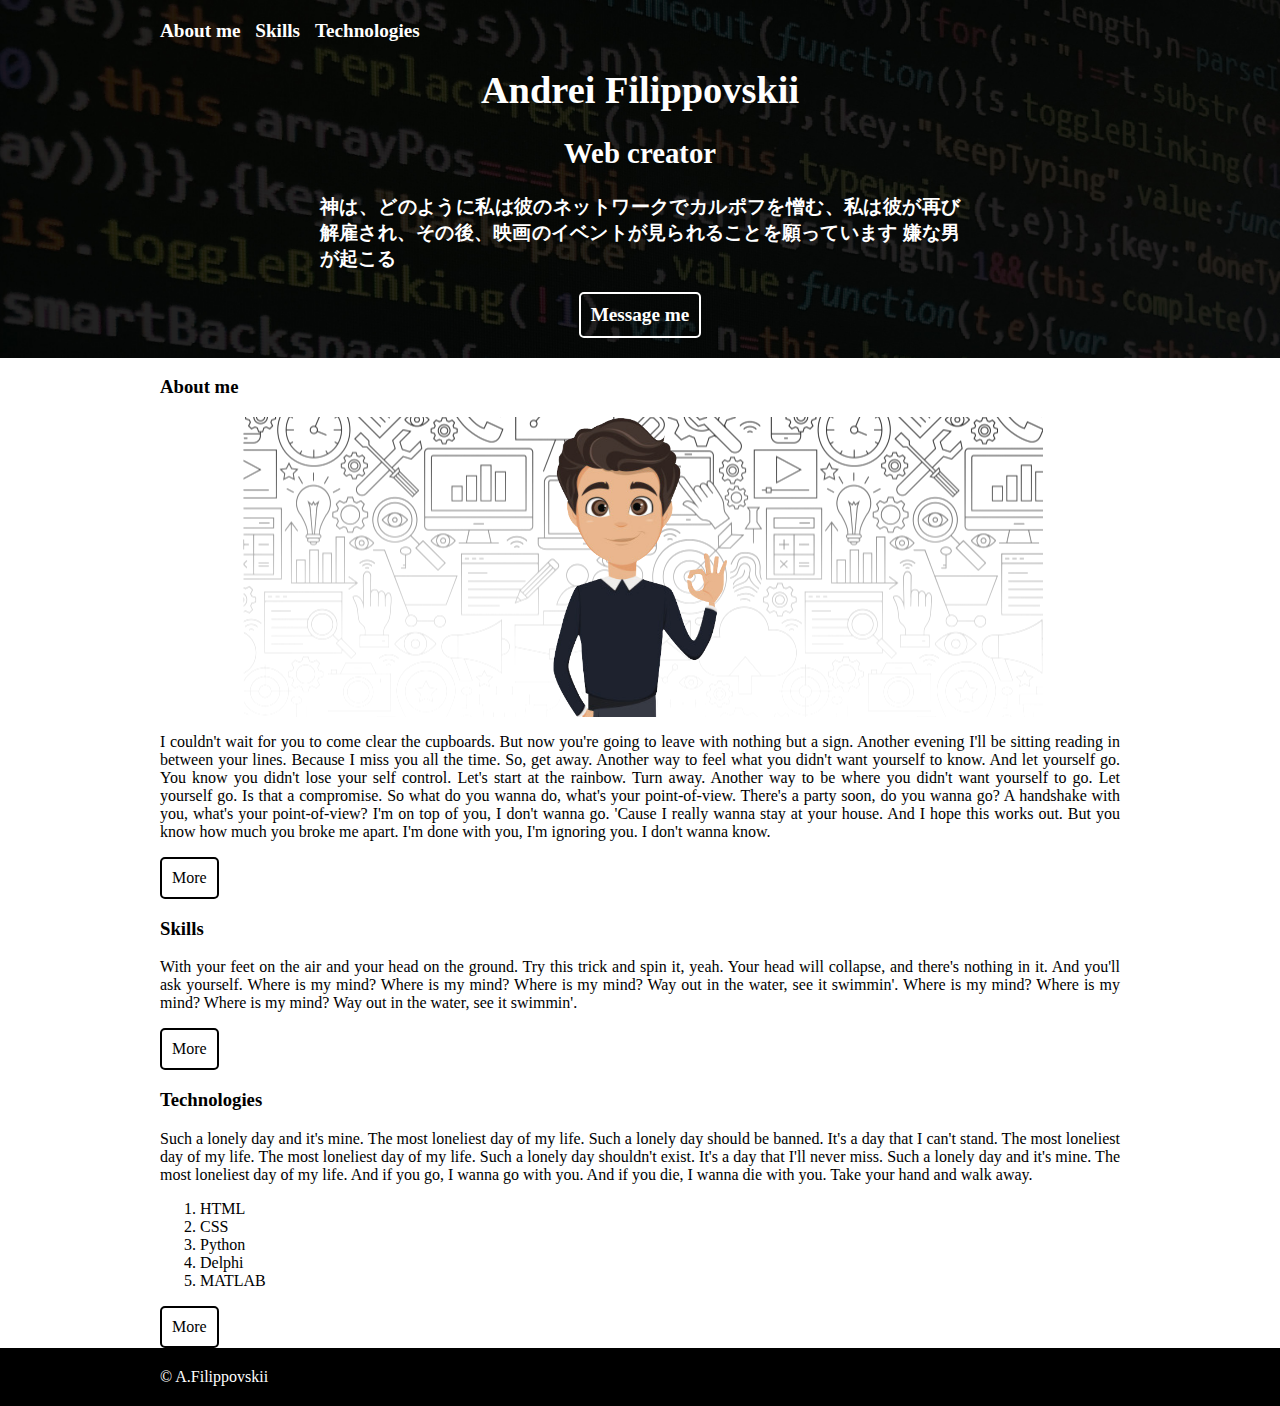
<file: index.html>
<!DOCTYPE html>
<html lang="ru">

<head>
    <meta charset="UTF-8">
    <title>Web A.F</title>
    <link rel="stylesheet" href="style.css">
</head>

<body>
    <header class="header">
        <div class="container">
            <nav class="main-menu">
                <ul>
                    <li><a href="#about">About me</a></li>
                    <li><a href="#skills">Skills</a></li>
                    <li><a href="#technologies">Technologies</a></li>
                </ul>
            </nav>
        </div>
        <div class="text-center">
            <h1>Andrei Filippovskii</h1>
            <h2>Web creator</h2>
            <p class="w-50 mx-auto"> 神は、どのように私は彼のネットワークでカルポフを憎む、私は彼が再び解雇され、その後、映画のイベントが見られることを願っています
                嫌な男が起こる</p>
            <a class="btn contact-me-btn" href="mailto:arteya.af@gmail.com">Message me</a>
        </div>
    </header>
    <main>
        <div class="container">
            <section id="about">
                <h3>About me</h3>
                
                <figure class="avatar">
                    <img src="images/person.png" alt="person">
                </figure>
                

                <p>I couldn't wait for you to come clear the cupboards.
                    But now you're going to leave with nothing but a sign.
                    Another evening I'll be sitting reading in between your lines.
                    Because I miss you all the time.
                    So, get away.
                    Another way to feel what you didn't want yourself to know.
                    And let yourself go.
                    You know you didn't lose your self control.
                    Let's start at the rainbow.
                    Turn away.
                    Another way to be where you didn't want yourself to go.
                    Let yourself go.
                    Is that a compromise.
                    So what do you wanna do, what's your point-of-view.
There's a party soon, do you wanna go?
A handshake with you, what's your point-of-view?
I'm on top of you, I don't wanna go.
'Cause I really wanna stay at your house.
And I hopе this works out.
But you know how much you broke me apart.
I'm done with you, I'm ignoring you.
I don't wanna know.
                </p>
                <a class="btn" href="about.html">More</a>
            </section>
            <section id="skills">
                <h3>Skills</h3>
    
                <p>With your feet on the air and your head on the ground.
                    Try this trick and spin it, yeah.
                    Your head will collapse, and there's nothing in it.
                    And you'll ask yourself.
                    Where is my mind?
Where is my mind?
Where is my mind?
Way out in the water, see it swimmin'.
Where is my mind?
Where is my mind?
Where is my mind?
Way out in the water, see it swimmin'.
                </p>
    
                <a class="btn" href="skills.html">More</a>
            </section>
            <section id="technologies">
                <h3>Technologies</h3>
    
                <p>Such a lonely day and it's mine.
                    The most loneliest day of my life.
                    Such a lonely day should be banned.
                    It's a day that I can't stand.
                    The most loneliest day of my life.
The most loneliest day of my life.
Such a lonely day shouldn't exist.
It's a day that I'll never miss.
Such a lonely day and it's mine.
The most loneliest day of my life.
And if you go, I wanna go with you.
And if you die, I wanna die with you.
Take your hand and walk away.
                </p>

                <ol>
                    <li>HTML</li>
                    <li>CSS</li>
                    <li>Python</li>
                    <li>Delphi</li>
                    <li>MATLAB</li>
                </ol>
    
                <a class="btn" href="technologies.html">More</a>
            </section>
        </div>
        
    </main>

    <footer class="footer">
        <div class="container">
            &copy; A.Filippovskii
        </div>
    </footer>
</body>

</html>
</file>
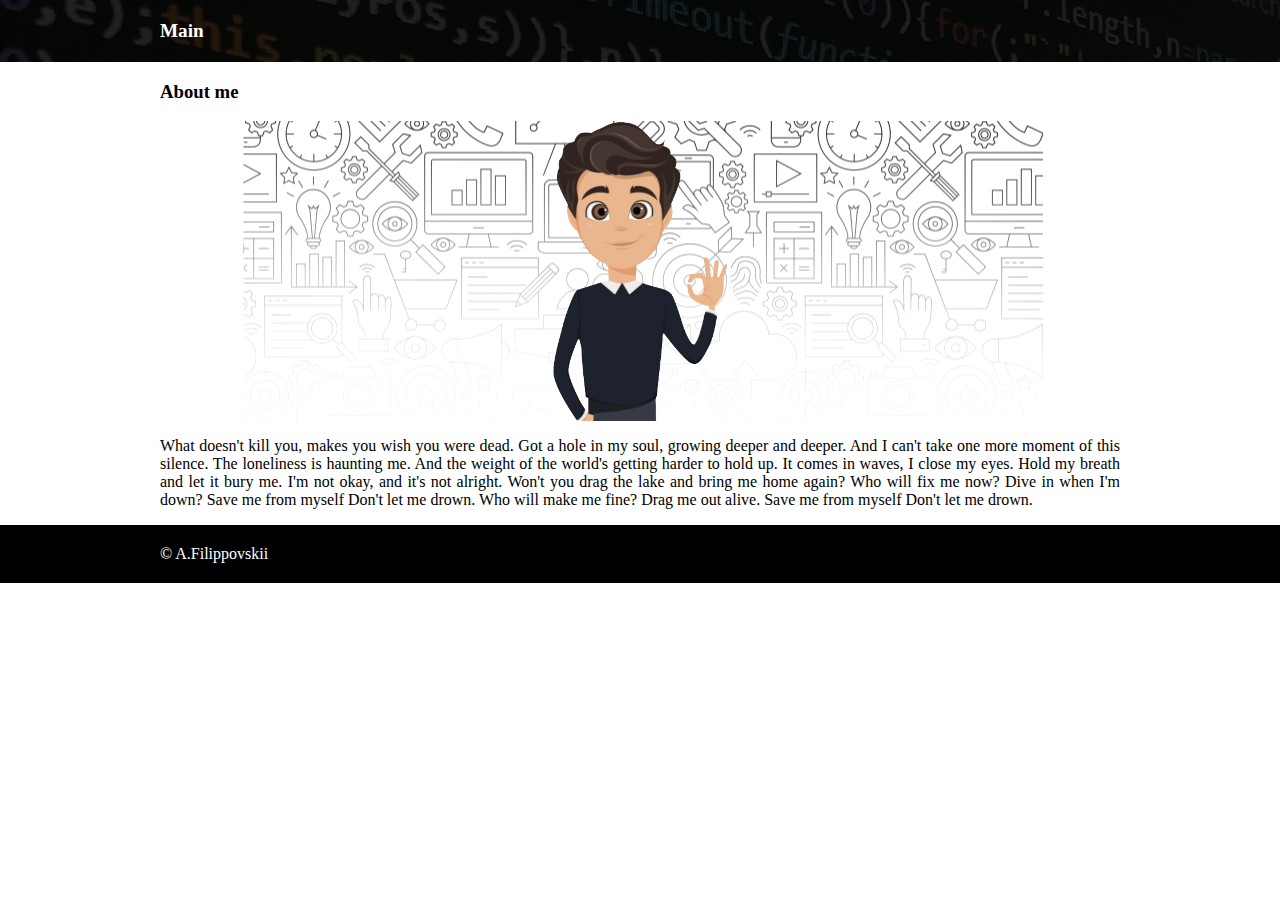
<file: about.html>
<!DOCTYPE html>
<html lang="ru">

<head>
    <meta charset="UTF-8">
    <title>Web A.F</title>
    <link rel="stylesheet" href="style.css">
</head>

<body>
    <header class="header">
        <div class="container">
            <nav class="main-menu">
                <ul>
                    <li><a href="index.html">Main</a></li>
                </ul>
            </nav>
        </div>
        
    </header>

    <main>
        <div class="container">
            <section id="about">
                <h3>About me</h3>
                
                <figure class="avatar">
                    <img src="images/person.png" alt="person">
                </figure>
                

                <p>What doesn't kill you, makes you wish you were dead.
                    Got a hole in my soul, growing deeper and deeper.
                    And I can't take one more moment of this silence.
                    The loneliness is haunting me.
                    And the weight of the world's getting harder to hold up.
                    It comes in waves, I close my eyes.
                    Hold my breath and let it bury me.
                    I'm not okay, and it's not alright.
                    Won't you drag the lake and bring me home again?
                    Who will fix me now?
                    Dive in when I'm down?
                    Save me from myself
                    Don't let me drown.
                    Who will make me fine?
                    Drag me out alive.
                    Save me from myself
                    Don't let me drown.
                </p>
    
            </section>
            
        </div>
        
    </main>

    <footer class="footer">
        <div class="container">
            &copy; A.Filippovskii
        </div>
    </footer>
</body>

</html>
</file>
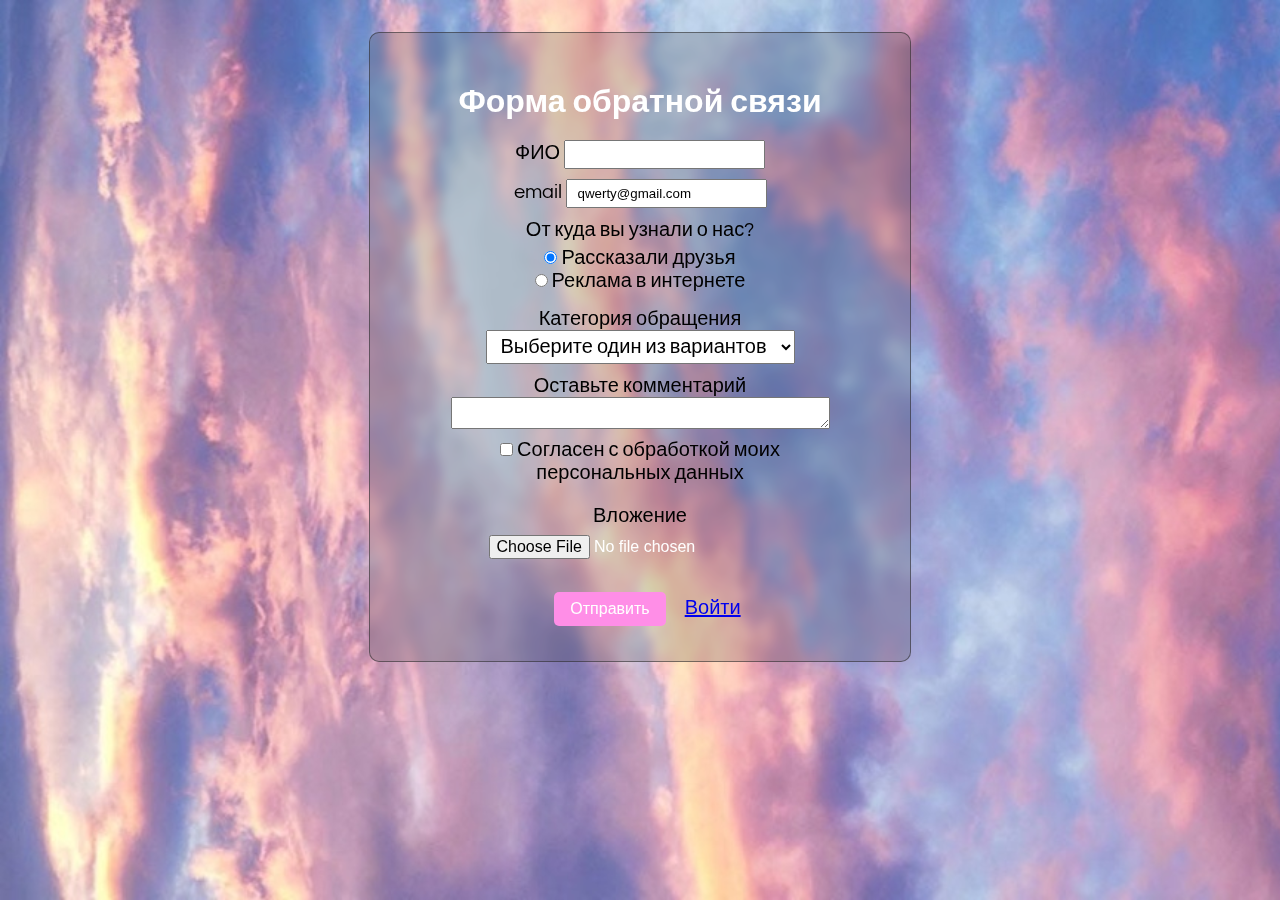
<file: form.html>
<!DOCTYPE html>
<html lang="ru">

<head>
    <meta charset="UTF-8">
    <meta http-equiv="X-UA-Compatible" content="IE=edge">
    <meta name="viewport" content="width=device-width, initial-scale=1.0">
    <title>Форма обратной связи</title>
    <link rel="stylesheet" href="style2.css">
    <link rel="preconnect" href="https://fonts.googleapis.com">
    <link rel="preconnect" href="https://fonts.gstatic.com" crossorigin>
    <link
        href="https://fonts.googleapis.com/css2?family=Questrial:wght@100;400;700&family=Quicksand:wght@400;700&display=swap"
        rel="stylesheet">
</head>
<body>
    <main>
        <div class="container">
            <h1>Форма обратной связи</h1>
            <form method="post" action="http://httpbin.org/post" enctype="multipart/form-data">
                <div class="log-em">
                    <label for="fio">ФИО</label>
                    <input type="text" name="fio" id="fio">
                </div>
                <div class="log-em">
                    <label for="email">email</label>
                    <input type="email" name="email" id="email" value="qwerty@gmail.com" required>
                </div>
                <fieldset>
                    <legend>От куда вы узнали о нас?</legend>

                    <div>
                        <input type="radio" id="friends" name="source" value="friends" checked>
                        <label for="friends">Рассказали друзья</label>
                    </div>

                    <div>
                        <input type="radio" id="internet" name="source" value="internet">
                        <label for="internet">Реклама в интернете</label>
                    </div>
                </fieldset>

                <div>
                    <label for="categorty">Категория обращения</label>
                    <select name="categorty_id" id="categorty">
                        <option value="" selected>Выберите один из вариантов</option>
                        <option value="1">Жалоба</option>
                        <option value="2">Предложение</option>

                    </select>
                </div>

                <div class="massage">
                    <label for="msg">Оставьте комментарий</label>
                    <textarea name="msg" id="msg" rows="2" cols="45"></textarea>
                </div>

                <div class="check">
                    <input type="checkbox" name="agreement" id="agreement" value="true" required>
                    <label for="agreement">Согласен с обработкой моих персональных данных</label>
                </div>

                <div class="add-f">
                    <label for="attachment">Вложение</label>
                    <input type="file" name="attachment" id="attachment">
                </div>

                <button type="submit" class="btn send-let">Отправить</button>

                <a href="login.html">Войти</a>
            </form>
        </div>
    </main>
</body>

</html>
</file>
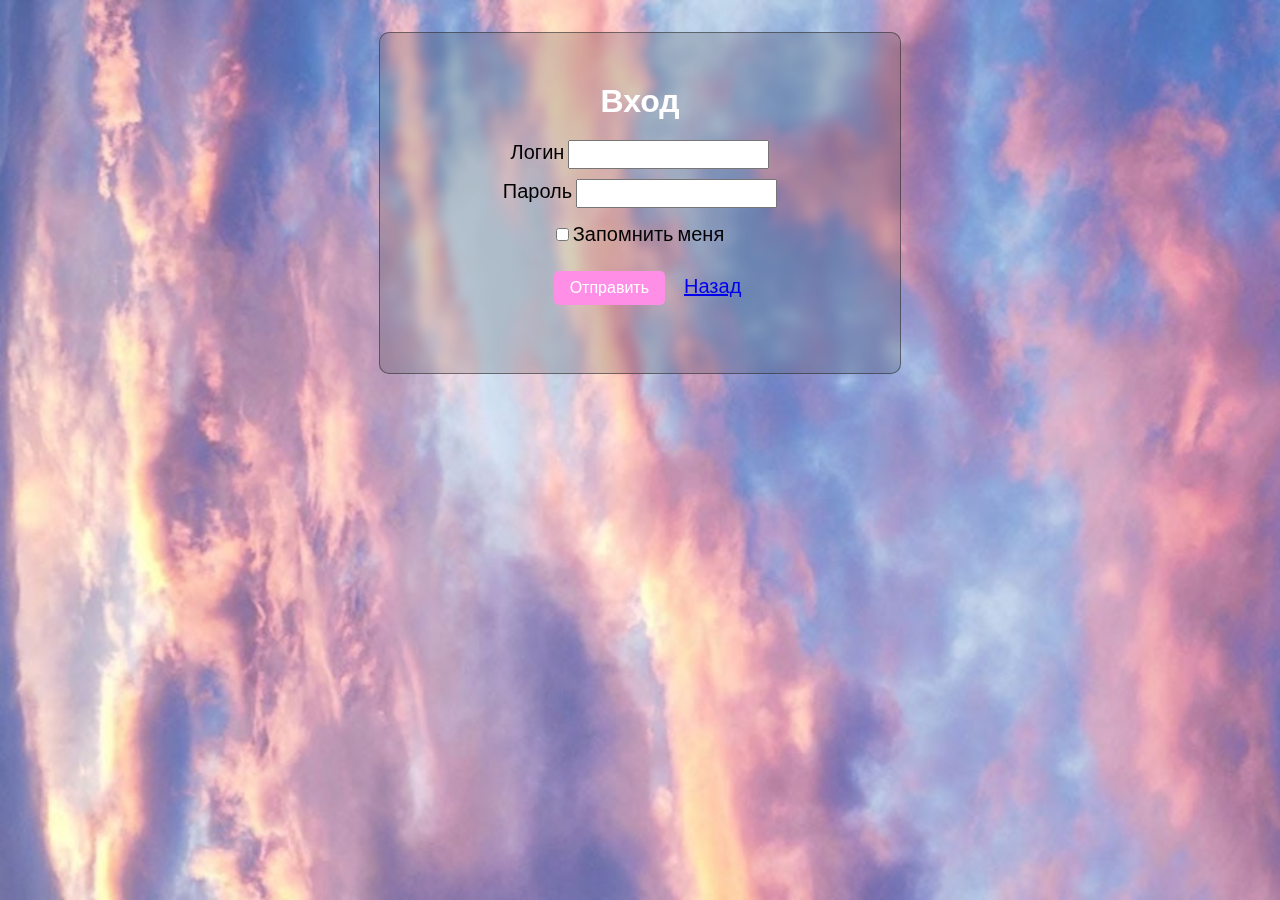
<file: login.html>
<!DOCTYPE html>
<html lang="ru">

<head>
    <meta charset="UTF-8">
    <meta http-equiv="X-UA-Compatible" content="IE=edge">
    <meta name="viewport" content="width=device-width, initial-scale=1.0">
    <title>Форма обратной связи</title>
    <link rel="stylesheet" href="style2.css">
    <link rel="preconnect" href="https://fonts.googleapis.com">
    <link rel="preconnect" href="https://fonts.gstatic.com" crossorigin>
    <link
        href="https://fonts.googleapis.com/css2?family=Questrial:wght@100;400;700&family=Quicksand:wght@400;700&display=swap"
        rel="stylesheet">
</head>

<body>
    <main>

        <div class="container auth">
            <h1>Вход</h1>
            <form method="post" action="http://httpbin.org/post" enctype="multipart/form-data">
                <div class="log-pass">
                    <label for="login">Логин</label>
                    <input type="text" name="login" id="login">
                </div>

                <div class="log-pass">
                    <label for="pass">Пароль</label>
                    <input type="password" name="pass" id="pass">
                </div>


                <div class="check">
                    <input type="checkbox" name="remember" id="remember" value="true">
                    <label for="remember">Запомнить меня</label>
                </div>


                <button type="submit" class="btn send-let">Отправить</button>

                <a href="form.html">Назад</a>

            </form>
        </div>

    </main>
</body>

</html>
</file>
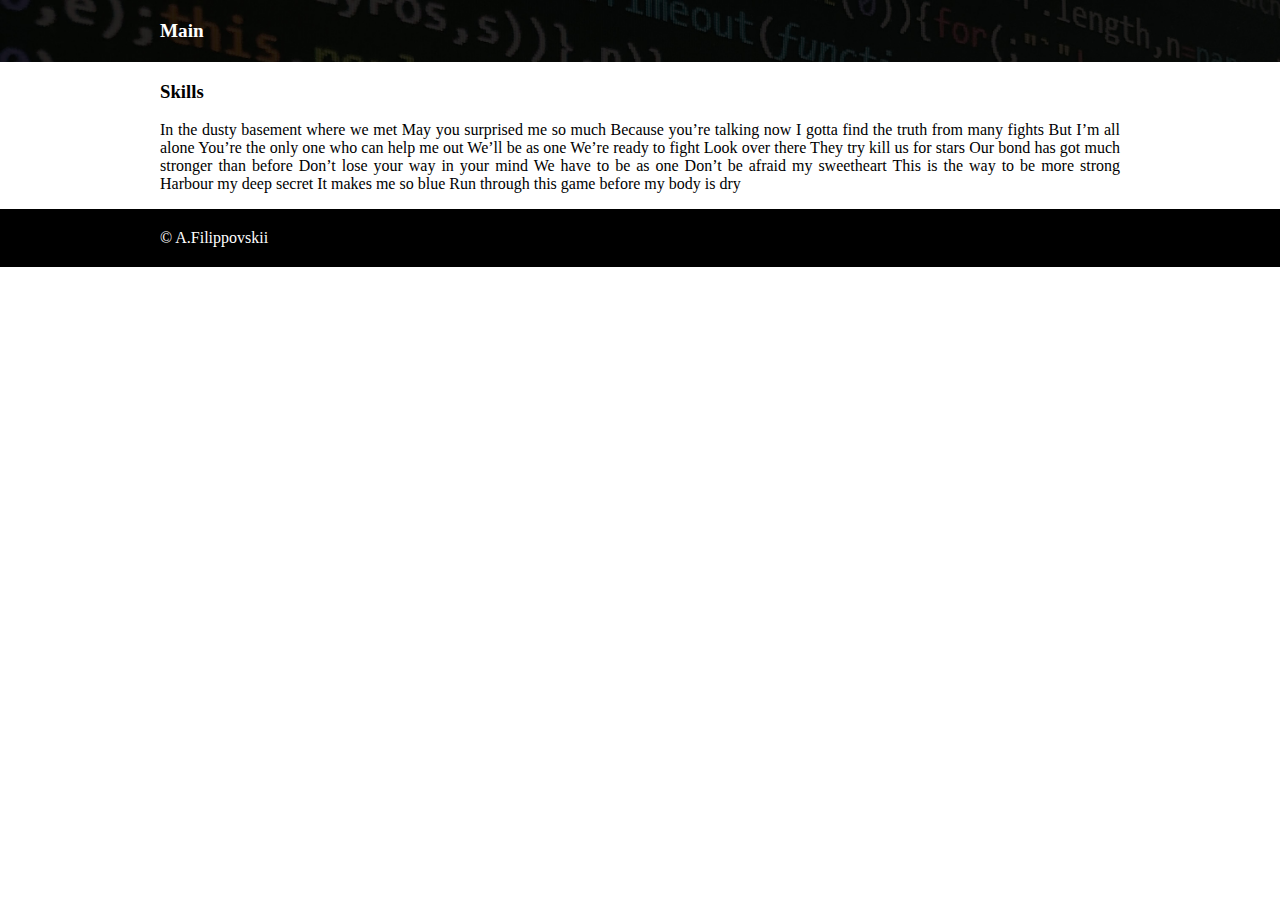
<file: skills.html>
<!DOCTYPE html>
<html lang="ru">

<head>
    <meta charset="UTF-8">
    <title>Web A.F</title>
    <link rel="stylesheet" href="style.css">
</head>

<body>
    <header class="header">
        <div class="container">
            <nav class="main-menu">
                <ul>

                    <li><a href="index.html">Main</a></li>
                </ul>
            </nav>
        </div>
        
    </header>

    <main>
        <div class="container">
            
            <section id="skills">
                <h3>Skills</h3>
    
                <p>In the dusty basement where we met
                    May you surprised me so much
                    Because you’re talking now
                    I gotta find the truth from many fights
                    But I’m all alone
                    You’re the only one who can help me out
                    We’ll be as one
                    
                    We’re ready to fight
                    Look over there
                    They try kill us for stars
                    Our bond has got much stronger than before
                    Don’t lose your way in your mind
                    We have to be as one
                    Don’t be afraid my sweetheart
                    This is the way to be more strong
                    Harbour my deep secret
                    It makes me so blue
                    Run through this game before my body is dry
                </p>
    
    
            </section>
            
        </div>
        
    </main>

    <footer class="footer">
        <div class="container">
            &copy; A.Filippovskii
        </div>
    </footer>
</body>

</html>
</file>
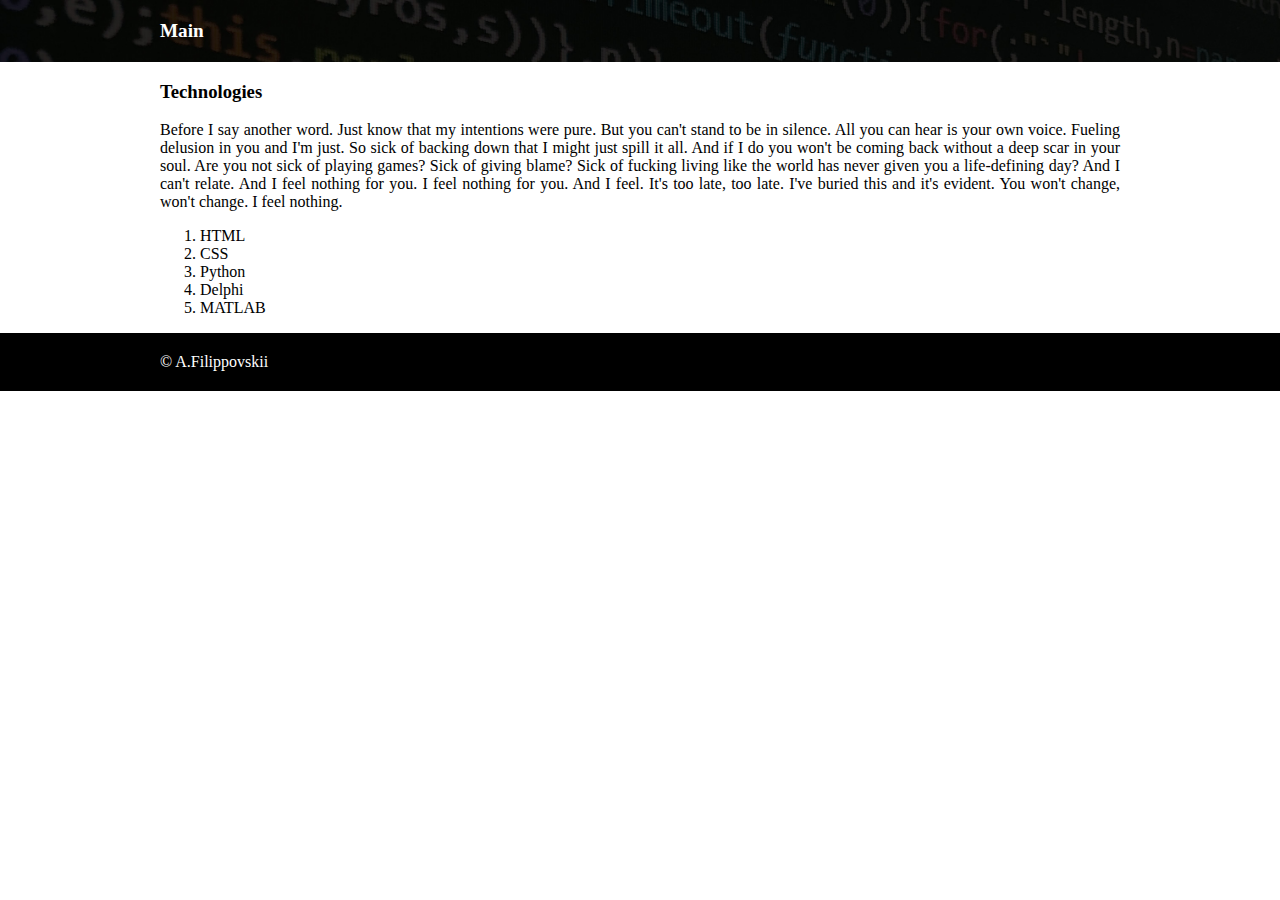
<file: technologies.html>
<!DOCTYPE html>
<html lang="ru">

<head>
    <meta charset="UTF-8">
    <title>Web A.F</title>
    <link rel="stylesheet" href="style.css">
</head>

<body>
    <header class="header">
        <div class="container">
            <nav class="main-menu">
                <ul>
                    <li><a href="index.html">Main</a></li>
                </ul>
            </nav>
        </div>
        
    </header>

    <main>
        <div class="container">
            
            <section id="technologies">
                <h3>Technologies</h3>
    
                <p>Before I say another word.
                    Just know that my intentions were pure.
                    But you can't stand to be in silence.
                    All you can hear is your own voice.
                    Fueling delusion in you and I'm just.
                    So sick of backing down that I might just spill it all.
                    And if I do you won't be coming back without a deep scar in your soul.
                    Are you not sick of playing games? Sick of giving blame?
                    Sick of fucking living like the world has never given you a life-defining day?
                    And I can't relate.
                    And I feel nothing for you.
                    I feel nothing for you.
                    And I feel.
                    It's too late, too late.
                    I've buried this and it's evident.
                    You won't change, won't change.
                    I feel nothing.
                </p>

                <ol>
                    <li>HTML</li>
                    <li>CSS</li>
                    <li>Python</li>
                    <li>Delphi</li>
                    <li>MATLAB</li>
                </ol>
    
    
            </section>
        </div>
        
    </main>

    <footer class="footer">
        <div class="container">
            &copy; A.Filippovskii
        </div>
    </footer>
</body>

</html>
</file>
<file: style.css>
body{
    margin: 0;
}

.header{
    
    background-color: black;
    color: #ffffff;
    padding: 20px 0;
    font-size: 1.2rem;
    font-weight: bold;
    background-image: url(images/background.jpg);
    background-size: cover;
}

.main-menu ul{
    list-style: none;
    margin: 0;
    padding: 0;
}

.main-menu li{
    display: inline;
    margin-right: 10px; 
}

.main-menu li:last-child{
    margin-right: 0; 
}

.main-menu a {
    text-decoration: none;
    color: #ffffff;
}

.container {
    max-width: 75%;
    margin: 0 auto;
}

p {
    text-align: justify;
}

.footer {
    background-color: black;
    padding: 20px 0;
    color: white;
}

.avatar {
    text-align: center;
    height: 300px;
    background-image: url(images/background1.png);
    background-repeat: no-repeat;
    background-position: center;
}

.avatar img{
    height: 100%;
}

.text-center{
    text-align: center;
}

.w-50 {
    width: 50%;
}

.mx-auto {
    margin-left: auto;
    margin-right: auto;
   
}

.btn {
    display: inline-block;
    text-decoration: none;
    color: black;
    border: 2px solid black;
    padding: 10px;
    border-radius: 5px;
}

.contact-me-btn{
    color: white;
    border-color: white;
}
</file>
<file: style2.css>
* {
    margin: 0;
    padding: 0;
}

body {
    background-image: url(images/back.jpg);
    background-size: cover;
    background-attachment: fixed;
    font-family: 'Questrial', sans-serif;
}

.container {
    background: rgba(51, 51, 51, 0.192);
    backdrop-filter: blur(5px);
    height: 33em;
    width: 400px;
    border-radius: 10px;
    border: 1px solid rgba(43, 43, 43, 0.568);
    padding: 50px 70px;
    text-align: center;
    margin: 2em auto;
}

h1 {
    padding-bottom: 20px;
    color: white;
}

form {
    font-size: 20px;
}

.log-em input, .check, .add-f, select, fieldset, .log-pass input {
    padding: 5px 10px;
    margin-bottom: 10px;
}

fieldset {
    border: 0 none;
}

fieldset:nth-child(2) {
    line-height: 1.8;
    letter-spacing: 0.12em;
    word-spacing: 0.16em;
    font-size: 110%;
}
select {
    font: inherit;
    letter-spacing: inherit;
    word-spacing: inherit;
}
.add-f input {
    border: 0;
    border-radius: 5px;
    color: #fff;
    padding: 8px 16px;
    font-size: 16px;
}
.btn {
    border: 0;
    border-radius: 5px;
    padding: 8px 16px;
    font-size: 16px;
    margin: 10px 15px;
    color: #fff;
    cursor: pointer;
}

.send-let {
    background: #ff8ee7;
}

.log-in {
    border: 2px solid  #ffffff;
    background: none;
}
.a {
    text-decoration: none;
    color: #fff;
}

.auth {
    height: 15em;
    width: 380px;
}
</file>
